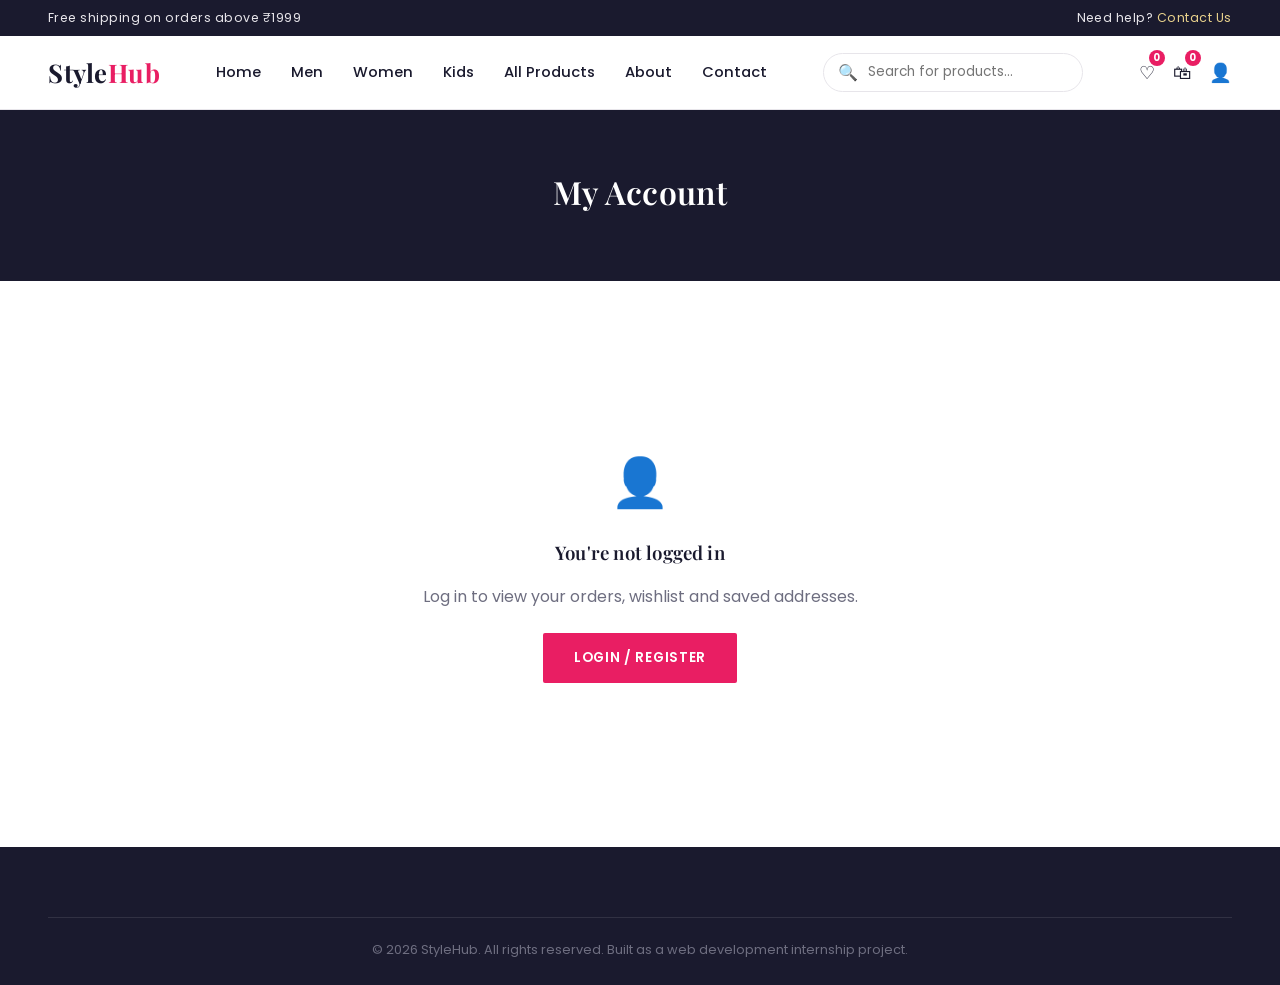
<file: stylehub/account.html>
<!DOCTYPE html>
<html lang="en">
<head>
<meta charset="UTF-8">
<meta name="viewport" content="width=device-width, initial-scale=1.0">
<title>My Account — StyleHub</title>
<link rel="preconnect" href="https://fonts.googleapis.com">
<link href="https://fonts.googleapis.com/css2?family=Playfair+Display:wght@500;600;700&family=Poppins:wght@300;400;500;600;700&display=swap" rel="stylesheet">
<link rel="stylesheet" href="css/style.css">
</head>
<body>

<div class="topbar"><div class="container"><span>Free shipping on orders above ₹1999</span><span>Need help? <a href="contact.html">Contact Us</a></span></div></div>

<header class="navbar">
  <div class="container">
    <a href="index.html" class="logo">Style<span>Hub</span></a>
    <button class="nav-toggle" aria-label="Toggle menu">☰</button>
    <nav class="nav-links">
      <a href="index.html">Home</a>
      <a href="products.html?category=men">Men</a>
      <a href="products.html?category=women">Women</a>
      <a href="products.html?category=kids">Kids</a>
      <a href="products.html">All Products</a>
      <a href="about.html">About</a>
      <a href="contact.html">Contact</a>
    </nav>
    <form class="search-box js-search-form"><span>🔍</span><input type="text" placeholder="Search for products..."></form>
    <div class="nav-actions">
      <a href="account.html?tab=wishlist" class="nav-icon">♡<span class="nav-badge js-wishlist-count">0</span></a>
      <a href="cart.html" class="nav-icon">🛍<span class="nav-badge js-cart-count">0</span></a>
      <a href="account.html" class="nav-icon">👤</a>
    </div>
  </div>
</header>

<div class="page-banner"><div class="container"><h1>My Account</h1></div></div>

<section class="section container" id="logged-out-view" style="display:none;">
  <div class="empty-state">
    <div class="icon">👤</div>
    <h3>You're not logged in</h3>
    <p style="color:var(--gray); margin-bottom:24px;">Log in to view your orders, wishlist and saved addresses.</p>
    <a href="login.html?next=account.html" class="btn btn-primary">Login / Register</a>
  </div>
</section>

<section class="section container" id="logged-in-view">
  <div class="account-layout">
    <nav class="account-nav">
      <a href="#" data-tab="profile" class="active">Profile</a>
      <a href="#" data-tab="orders">Order History</a>
      <a href="#" data-tab="addresses">Saved Addresses</a>
      <a href="#" data-tab="wishlist">Wishlist</a>
      <a href="#" data-tab="preferences">Size Preferences</a>
      <a href="#" id="logout-link">Logout</a>
    </nav>

    <div>
      <div class="account-panel active" id="panel-profile">
        <h3>Profile</h3>
        <div id="profile-info"></div>
      </div>

      <div class="account-panel" id="panel-orders">
        <h3>Order History</h3>
        <div id="orders-list"></div>
      </div>

      <div class="account-panel" id="panel-addresses">
        <h3>Saved Addresses</h3>
        <div id="addresses-list"></div>
      </div>

      <div class="account-panel" id="panel-wishlist">
        <h3>Wishlist</h3>
        <div class="product-grid" id="wishlist-grid"></div>
      </div>

      <div class="account-panel" id="panel-preferences">
        <h3>Size Preferences</h3>
        <p style="color:var(--gray); margin-bottom:18px;">Save your usual sizes so future checkouts are faster.</p>
        <div class="form-row">
          <div class="form-group"><label>Top Size</label><select id="pref-top"><option>XS</option><option>S</option><option selected>M</option><option>L</option><option>XL</option><option>XXL</option></select></div>
          <div class="form-group"><label>Bottom Size</label><select id="pref-bottom"><option>28</option><option selected>30</option><option>32</option><option>34</option><option>36</option></select></div>
        </div>
        <div class="form-group"><label>Footwear Size</label><select id="pref-shoe"><option>6</option><option>7</option><option selected>8</option><option>9</option><option>10</option><option>11</option></select></div>
        <button class="btn btn-primary" id="save-prefs">Save Preferences</button>
      </div>
    </div>
  </div>
</section>

<footer class="footer"><div class="container"><div class="footer-bottom">© 2026 StyleHub. All rights reserved. Built as a web development internship project.</div></div></footer>

<script src="js/data.js"></script>
<script src="js/cart.js"></script>
<script src="js/main.js"></script>
<script src="js/account.js"></script>
</body>
</html>
</file>
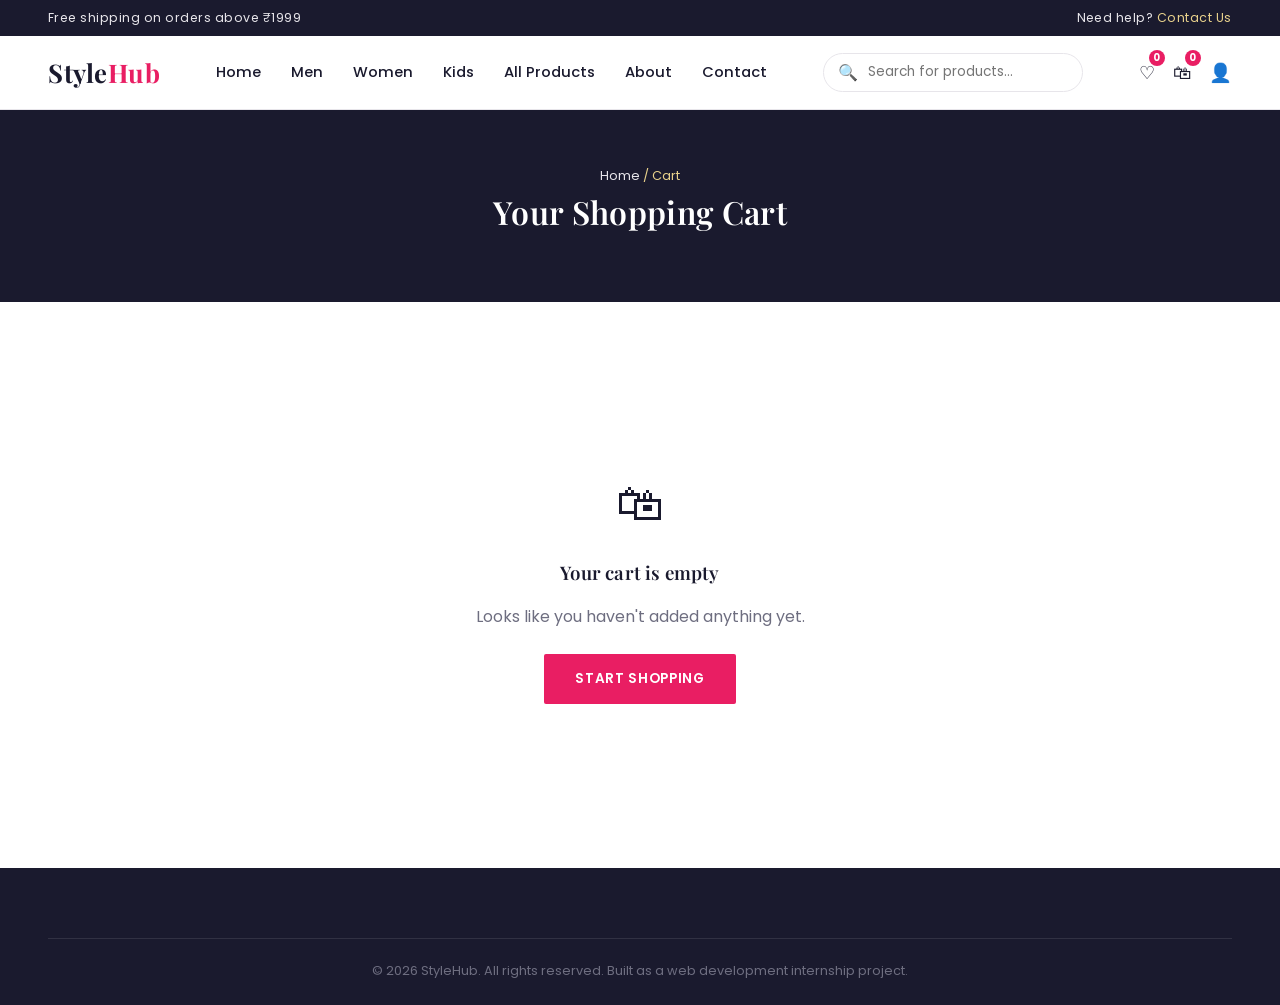
<file: stylehub/cart.html>
<!DOCTYPE html>
<html lang="en">
<head>
<meta charset="UTF-8">
<meta name="viewport" content="width=device-width, initial-scale=1.0">
<title>Your Cart — StyleHub</title>
<link rel="preconnect" href="https://fonts.googleapis.com">
<link href="https://fonts.googleapis.com/css2?family=Playfair+Display:wght@500;600;700&family=Poppins:wght@300;400;500;600;700&display=swap" rel="stylesheet">
<link rel="stylesheet" href="css/style.css">
</head>
<body>

<div class="topbar"><div class="container"><span>Free shipping on orders above ₹1999</span><span>Need help? <a href="contact.html">Contact Us</a></span></div></div>

<header class="navbar">
  <div class="container">
    <a href="index.html" class="logo">Style<span>Hub</span></a>
    <button class="nav-toggle" aria-label="Toggle menu">☰</button>
    <nav class="nav-links">
      <a href="index.html">Home</a>
      <a href="products.html?category=men">Men</a>
      <a href="products.html?category=women">Women</a>
      <a href="products.html?category=kids">Kids</a>
      <a href="products.html">All Products</a>
      <a href="about.html">About</a>
      <a href="contact.html">Contact</a>
    </nav>
    <form class="search-box js-search-form"><span>🔍</span><input type="text" placeholder="Search for products..."></form>
    <div class="nav-actions">
      <a href="account.html?tab=wishlist" class="nav-icon">♡<span class="nav-badge js-wishlist-count">0</span></a>
      <a href="cart.html" class="nav-icon active">🛍<span class="nav-badge js-cart-count">0</span></a>
      <a href="account.html" class="nav-icon">👤</a>
    </div>
  </div>
</header>

<div class="page-banner">
  <div class="container"><div class="breadcrumb"><a href="index.html">Home</a> / Cart</div><h1>Your Shopping Cart</h1></div>
</div>

<section class="section container">
  <div id="cart-content"></div>
</section>

<footer class="footer">
  <div class="container"><div class="footer-bottom">© 2026 StyleHub. All rights reserved. Built as a web development internship project.</div></div>
</footer>

<script src="js/data.js"></script>
<script src="js/cart.js"></script>
<script src="js/main.js"></script>
<script src="js/cart-page.js"></script>
</body>
</html>
</file>
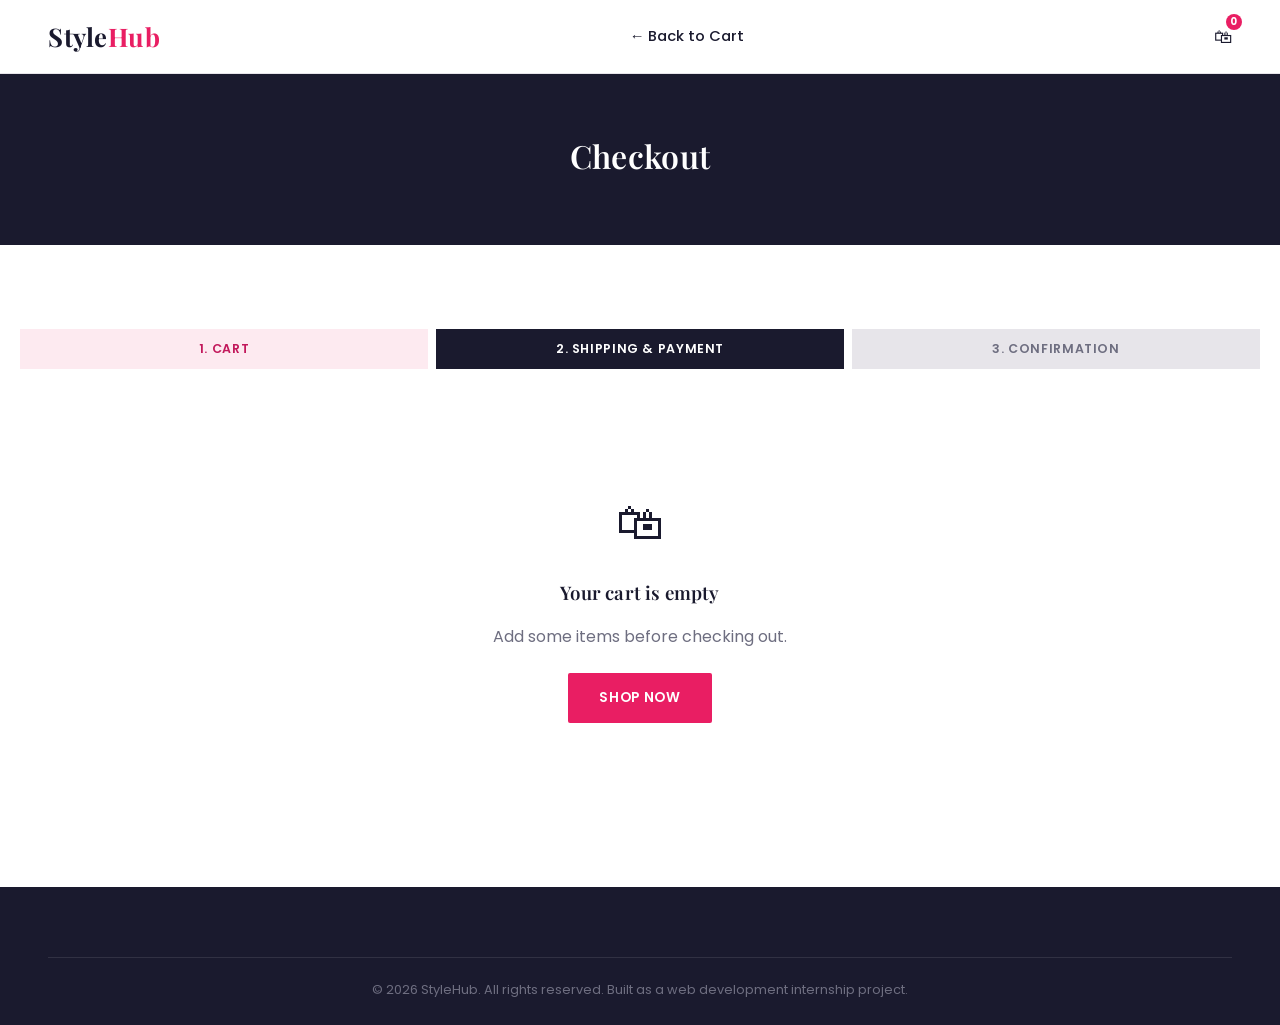
<file: stylehub/checkout.html>
<!DOCTYPE html>
<html lang="en">
<head>
<meta charset="UTF-8">
<meta name="viewport" content="width=device-width, initial-scale=1.0">
<title>Checkout — StyleHub</title>
<link rel="preconnect" href="https://fonts.googleapis.com">
<link href="https://fonts.googleapis.com/css2?family=Playfair+Display:wght@500;600;700&family=Poppins:wght@300;400;500;600;700&display=swap" rel="stylesheet">
<link rel="stylesheet" href="css/style.css">
</head>
<body>

<header class="navbar">
  <div class="container">
    <a href="index.html" class="logo">Style<span>Hub</span></a>
    <nav class="nav-links"><a href="cart.html">← Back to Cart</a></nav>
    <div class="nav-actions"><a href="cart.html" class="nav-icon">🛍<span class="nav-badge js-cart-count">0</span></a></div>
  </div>
</header>

<div class="page-banner"><div class="container"><h1>Checkout</h1></div></div>

<section class="section container">
  <div class="checkout-steps">
    <div class="checkout-step done">1. Cart</div>
    <div class="checkout-step active">2. Shipping & Payment</div>
    <div class="checkout-step">3. Confirmation</div>
  </div>

  <div id="checkout-content"></div>
</section>

<footer class="footer"><div class="container"><div class="footer-bottom">© 2026 StyleHub. All rights reserved. Built as a web development internship project.</div></div></footer>

<script src="js/data.js"></script>
<script src="js/cart.js"></script>
<script src="js/main.js"></script>
<script src="js/checkout.js"></script>
</body>
</html>
</file>
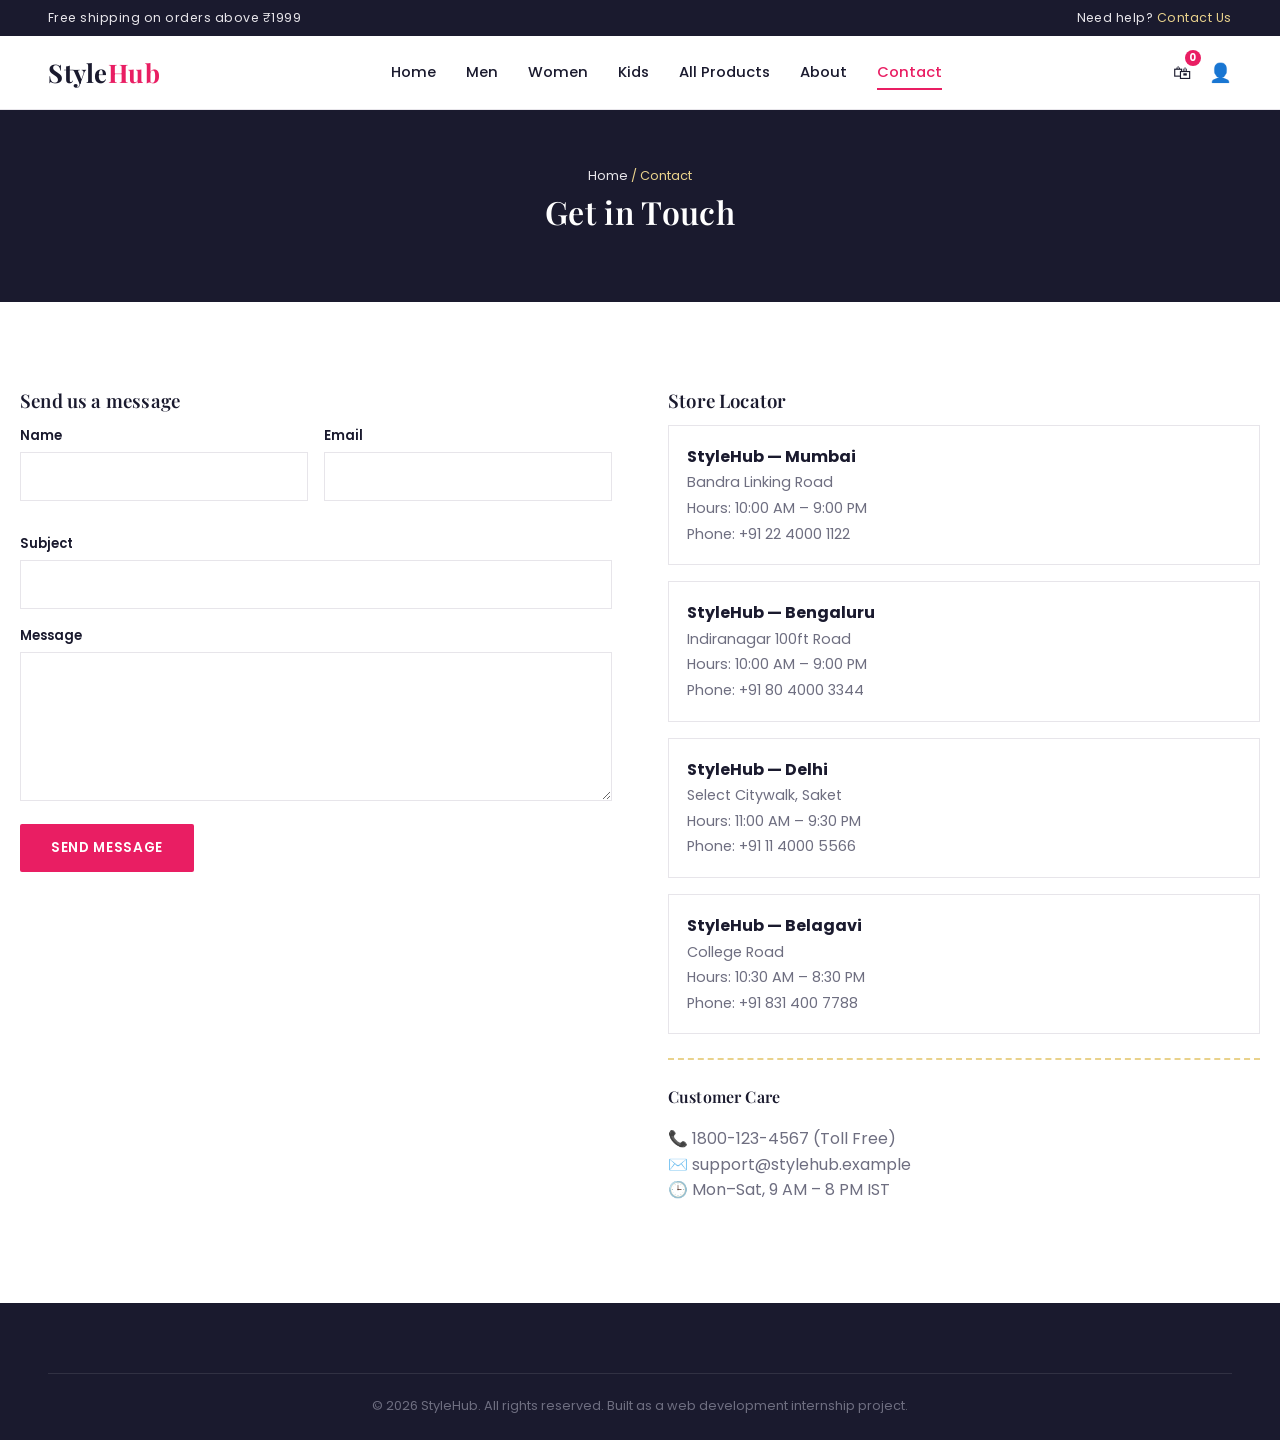
<file: stylehub/contact.html>
<!DOCTYPE html>
<html lang="en">
<head>
<meta charset="UTF-8">
<meta name="viewport" content="width=device-width, initial-scale=1.0">
<title>Contact Us — StyleHub</title>
<link rel="preconnect" href="https://fonts.googleapis.com">
<link href="https://fonts.googleapis.com/css2?family=Playfair+Display:wght@500;600;700&family=Poppins:wght@300;400;500;600;700&display=swap" rel="stylesheet">
<link rel="stylesheet" href="css/style.css">
</head>
<body>

<div class="topbar"><div class="container"><span>Free shipping on orders above ₹1999</span><span>Need help? <a href="contact.html">Contact Us</a></span></div></div>

<header class="navbar">
  <div class="container">
    <a href="index.html" class="logo">Style<span>Hub</span></a>
    <button class="nav-toggle" aria-label="Toggle menu">☰</button>
    <nav class="nav-links">
      <a href="index.html">Home</a>
      <a href="products.html?category=men">Men</a>
      <a href="products.html?category=women">Women</a>
      <a href="products.html?category=kids">Kids</a>
      <a href="products.html">All Products</a>
      <a href="about.html">About</a>
      <a href="contact.html" class="active">Contact</a>
    </nav>
    <div class="nav-actions">
      <a href="cart.html" class="nav-icon">🛍<span class="nav-badge js-cart-count">0</span></a>
      <a href="account.html" class="nav-icon">👤</a>
    </div>
  </div>
</header>

<div class="page-banner"><div class="container"><div class="breadcrumb"><a href="index.html">Home</a> / Contact</div><h1>Get in Touch</h1></div></div>

<section class="section container">
  <div class="grid-2" style="gap:56px;">
    <div>
      <h3>Send us a message</h3>
      <form id="contact-form">
        <div class="form-row">
          <div class="form-group"><label>Name</label><input required name="name"></div>
          <div class="form-group"><label>Email</label><input required type="email" name="email"></div>
        </div>
        <div class="form-group"><label>Subject</label><input required name="subject"></div>
        <div class="form-group"><label>Message</label><textarea required name="message" rows="5"></textarea></div>
        <button class="btn btn-primary" type="submit">Send Message</button>
      </form>
    </div>
    <div>
      <h3>Store Locator</h3>
      <div id="store-list"></div>
      <div class="stitch" style="margin:24px 0;"></div>
      <h4 style="margin-bottom:8px;">Customer Care</h4>
      <p style="color:var(--gray);">📞 1800-123-4567 (Toll Free)<br>✉️ support@stylehub.example<br>🕒 Mon–Sat, 9 AM – 8 PM IST</p>
    </div>
  </div>
</section>

<footer class="footer"><div class="container"><div class="footer-bottom">© 2026 StyleHub. All rights reserved. Built as a web development internship project.</div></div></footer>

<script src="js/data.js"></script>
<script src="js/cart.js"></script>
<script src="js/main.js"></script>
<script>
  document.getElementById("store-list").innerHTML = STORE_LOCATIONS.map(s => `
    <div class="order-card">
      <strong>StyleHub — ${s.city}</strong><br>
      <span style="color:var(--gray); font-size:.9rem;">${s.area}<br>Hours: ${s.hours}<br>Phone: ${s.phone}</span>
    </div>`).join("");

  document.getElementById("contact-form").addEventListener("submit", e => {
    e.preventDefault();
    showToast("Message sent — we'll get back to you within 24 hours.");
    e.target.reset();
  });
</script>
</body>
</html>
</file>
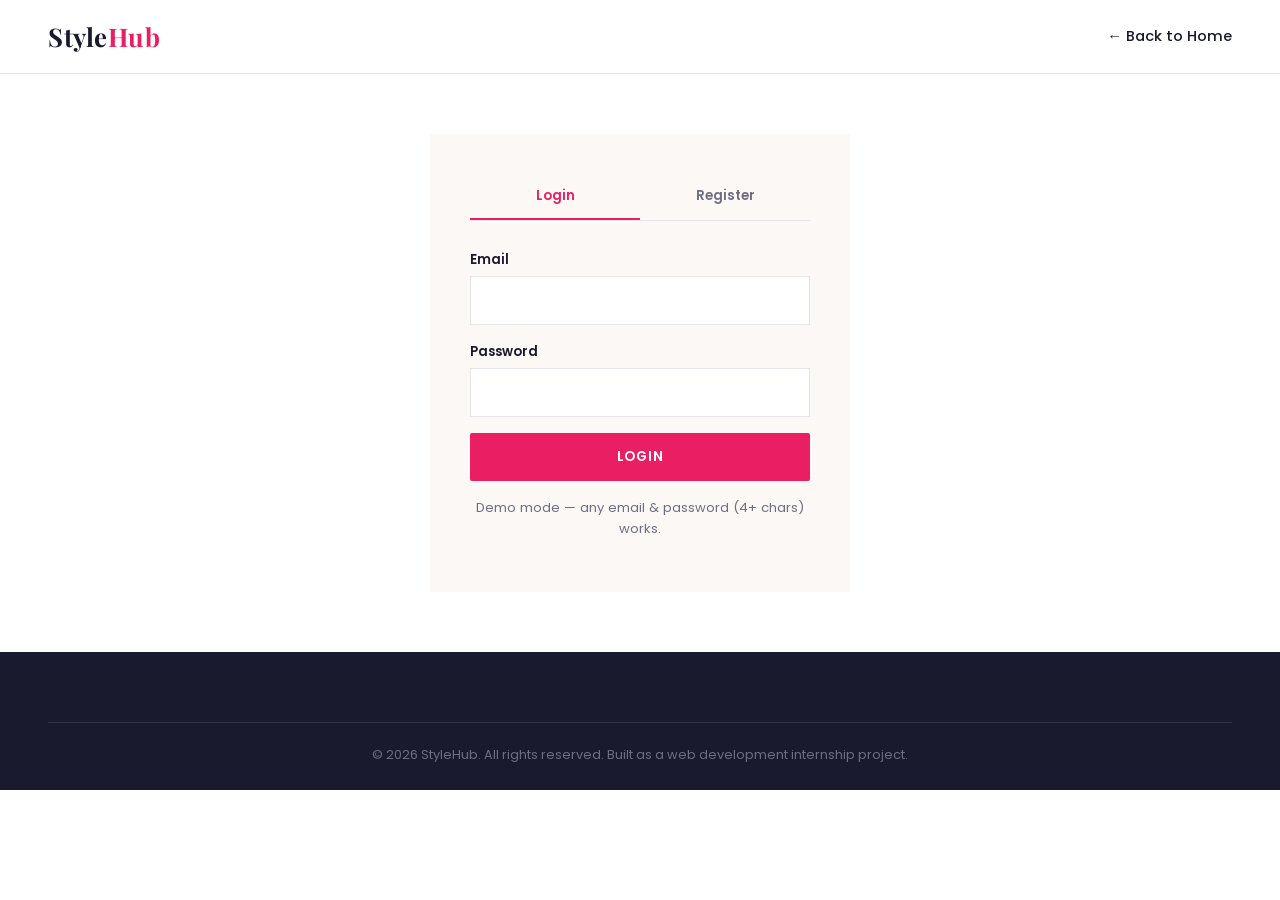
<file: stylehub/login.html>
<!DOCTYPE html>
<html lang="en">
<head>
<meta charset="UTF-8">
<meta name="viewport" content="width=device-width, initial-scale=1.0">
<title>Login or Register — StyleHub</title>
<link rel="preconnect" href="https://fonts.googleapis.com">
<link href="https://fonts.googleapis.com/css2?family=Playfair+Display:wght@500;600;700&family=Poppins:wght@300;400;500;600;700&display=swap" rel="stylesheet">
<link rel="stylesheet" href="css/style.css">
</head>
<body>

<header class="navbar">
  <div class="container">
    <a href="index.html" class="logo">Style<span>Hub</span></a>
    <nav class="nav-links"><a href="index.html">← Back to Home</a></nav>
  </div>
</header>

<section class="container">
  <div class="auth-wrap">
    <div class="auth-tabs">
      <button class="active" data-tab="login">Login</button>
      <button data-tab="register">Register</button>
    </div>

    <div class="auth-panel active" id="panel-login">
      <form id="login-form">
        <div class="form-group"><label>Email</label><input type="email" name="email" required></div>
        <div class="form-group"><label>Password</label><input type="password" name="password" required minlength="4"></div>
        <button class="btn btn-primary btn-block" type="submit">Login</button>
      </form>
      <p style="text-align:center; font-size:.82rem; color:var(--gray); margin-top:16px;">Demo mode — any email & password (4+ chars) works.</p>
    </div>

    <div class="auth-panel" id="panel-register">
      <form id="register-form">
        <div class="form-group"><label>Full Name</label><input type="text" name="name" required></div>
        <div class="form-group"><label>Email</label><input type="email" name="email" required></div>
        <div class="form-group"><label>Password</label><input type="password" name="password" required minlength="4"></div>
        <button class="btn btn-primary btn-block" type="submit">Create Account</button>
      </form>
    </div>
  </div>
</section>

<footer class="footer"><div class="container"><div class="footer-bottom">© 2026 StyleHub. All rights reserved. Built as a web development internship project.</div></div></footer>

<script src="js/data.js"></script>
<script src="js/cart.js"></script>
<script src="js/main.js"></script>
<script>
  document.querySelectorAll(".auth-tabs button").forEach(btn => {
    btn.addEventListener("click", () => {
      document.querySelectorAll(".auth-tabs button").forEach(b => b.classList.remove("active"));
      document.querySelectorAll(".auth-panel").forEach(p => p.classList.remove("active"));
      btn.classList.add("active");
      document.getElementById("panel-" + btn.dataset.tab).classList.add("active");
    });
  });

  function goNext(){
    const next = qs("next");
    window.location.href = next && next !== "login.html" ? next : "account.html";
  }

  document.getElementById("login-form").addEventListener("submit", e => {
    e.preventDefault();
    const fd = new FormData(e.target);
    Store.login(fd.get("email"));
    showToast("Welcome back!");
    setTimeout(goNext, 500);
  });

  document.getElementById("register-form").addEventListener("submit", e => {
    e.preventDefault();
    const fd = new FormData(e.target);
    Store.login(fd.get("email"), fd.get("name"));
    showToast("Account created — welcome to StyleHub!");
    setTimeout(goNext, 500);
  });
</script>
</body>
</html>
</file>
<file: stylehub/css/style.css>
/* ============================================================
   STYLEHUB — DESIGN SYSTEM
   Palette: Pink #E91E63 · White #FFFFFF · Dark #1A1A2E · Gold #D4AF37
   Display type: Playfair Display (editorial, fashion-magazine)
   Body/UI type: Poppins
   Signature motif: dashed "stitch line" dividers referencing garment
   seams, and diagonal-cut hero panels referencing fabric cutting.
   ============================================================ */

:root{
  --pink: #E91E63;
  --pink-dark: #C2185B;
  --pink-tint: #FDEAF0;
  --white: #FFFFFF;
  --cream: #FBF8F6;
  --dark: #1A1A2E;
  --dark-soft: #2A2A45;
  --gold: #D4AF37;
  --gold-soft: #E9D28C;
  --gray: #6E6E80;
  --gray-light: #E7E5EA;
  --success: #2E7D32;
  --radius: 2px;
  --shadow: 0 8px 30px rgba(26,26,46,0.08);
  --font-display: "Playfair Display", Georgia, serif;
  --font-body: "Poppins", -apple-system, Segoe UI, sans-serif;
}

*{ box-sizing: border-box; }
html{ scroll-behavior: smooth; }
body{
  margin: 0;
  font-family: var(--font-body);
  color: var(--dark);
  background: var(--white);
  -webkit-font-smoothing: antialiased;
  line-height: 1.6;
}
img{ max-width: 100%; display: block; }
a{ color: inherit; text-decoration: none; }
ul{ list-style: none; margin: 0; padding: 0; }
button{ font-family: inherit; cursor: pointer; }
input, select, textarea{ font-family: inherit; font-size: 1rem; }
h1,h2,h3,h4{ font-family: var(--font-display); font-weight: 600; margin: 0 0 .5em; letter-spacing: .01em; }
.container{ max-width: 1240px; margin: 0 auto; padding: 0 28px; }
:focus-visible{ outline: 2px solid var(--gold); outline-offset: 2px; }

/* -------------------- Stitch divider (signature element) -------------------- */
.stitch{
  height: 0;
  border-top: 2px dashed var(--gold-soft);
  margin: 0;
}
.stitch--wide{ margin: 64px 0; }

/* -------------------- Topbar & Nav -------------------- */
.topbar{
  background: var(--dark);
  color: var(--gray-light);
  font-size: .78rem;
  letter-spacing: .04em;
}
.topbar .container{ display: flex; justify-content: space-between; align-items: center; padding-top: 8px; padding-bottom: 8px; }
.topbar a{ color: var(--gold-soft); }

.navbar{
  position: sticky; top: 0; z-index: 100;
  background: rgba(255,255,255,0.96);
  backdrop-filter: blur(6px);
  border-bottom: 1px solid var(--gray-light);
}
.navbar .container{ display: flex; align-items: center; justify-content: space-between; padding-top: 16px; padding-bottom: 16px; gap: 24px; }
.logo{ font-family: var(--font-display); font-size: 1.6rem; font-weight: 700; letter-spacing: .02em; color: var(--dark); white-space: nowrap; }
.logo span{ color: var(--pink); }
.nav-links{ display: flex; gap: 30px; }
.nav-links a{ font-size: .92rem; font-weight: 500; position: relative; padding: 4px 0; }
.nav-links a::after{ content:""; position:absolute; left:0; bottom:-2px; width:0; height:2px; background:var(--pink); transition:width .25s; }
.nav-links a:hover::after, .nav-links a.active::after{ width:100%; }
.nav-links a.active{ color: var(--pink); }
.nav-actions{ display:flex; align-items:center; gap:18px; }
.nav-icon{ position:relative; font-size:1.15rem; }
.nav-badge{
  position:absolute; top:-8px; right:-10px; background:var(--pink); color:#fff;
  font-size:.62rem; font-weight:700; min-width:16px; height:16px; border-radius:50%;
  display:flex; align-items:center; justify-content:center; padding:0 3px;
}
.search-box{ display:flex; align-items:center; border:1px solid var(--gray-light); border-radius:20px; padding:6px 14px; gap:8px; flex:1; max-width:260px; }
.search-box input{ border:none; outline:none; width:100%; font-size:.85rem; background:transparent; }
.nav-toggle{ display:none; background:none; border:none; font-size:1.4rem; }

/* -------------------- Buttons -------------------- */
.btn{
  display:inline-flex; align-items:center; justify-content:center; gap:8px;
  padding: 13px 30px; font-size:.85rem; font-weight:600; letter-spacing:.05em; text-transform:uppercase;
  border-radius: var(--radius); border:1.5px solid transparent; transition: all .2s;
}
.btn-primary{ background: var(--pink); color:#fff; }
.btn-primary:hover{ background: var(--pink-dark); }
.btn-dark{ background: var(--dark); color:#fff; }
.btn-dark:hover{ background: var(--dark-soft); }
.btn-gold{ background: var(--gold); color: var(--dark); }
.btn-gold:hover{ background: var(--gold-soft); }
.btn-outline{ background:transparent; border-color: var(--dark); color:var(--dark); }
.btn-outline:hover{ background: var(--dark); color:#fff; }
.btn-outline-pink{ background:transparent; border-color: var(--pink); color:var(--pink); }
.btn-outline-pink:hover{ background: var(--pink); color:#fff; }
.btn-block{ width:100%; }
.btn-sm{ padding: 9px 18px; font-size:.75rem; }
.btn:disabled{ opacity:.5; cursor:not-allowed; }

/* -------------------- Hero -------------------- */
.hero{
  position: relative;
  min-height: 88vh;
  display:flex; align-items:center;
  background: linear-gradient(120deg, var(--dark) 46%, var(--pink) 46.3%);
  color:#fff; overflow:hidden;
}
.hero .container{ display:grid; grid-template-columns: 1.1fr .9fr; gap:40px; align-items:center; width:100%; }
.hero-eyebrow{ font-size:.78rem; letter-spacing:.25em; text-transform:uppercase; color: var(--gold-soft); margin-bottom:18px; }
.hero h1{ font-size: clamp(2.4rem, 5vw, 4.2rem); line-height:1.05; color:#fff; margin-bottom:22px; }
.hero h1 em{ font-style: italic; color: var(--gold-soft); }
.hero p{ font-size:1.05rem; color: #E6E6EF; max-width:440px; margin-bottom:32px; }
.hero-cta{ display:flex; gap:16px; flex-wrap:wrap; }
.hero-img-wrap{ position:relative; }
.hero-img-wrap img{ width:100%; height:560px; object-fit:cover; border: 2px solid rgba(255,255,255,.25); }
.hero-tag{
  position:absolute; bottom:-22px; left:-22px; background:#fff; color:var(--dark);
  padding:16px 22px; box-shadow: var(--shadow); max-width:220px;
}
.hero-tag strong{ display:block; font-family:var(--font-display); color:var(--pink); font-size:1.1rem; }
.hero-tag span{ font-size:.75rem; color:var(--gray); }

/* -------------------- Section headers -------------------- */
.section{ padding: 84px 0; }
.section-header{ text-align:center; max-width:640px; margin:0 auto 48px; }
.section-eyebrow{ font-size:.75rem; letter-spacing:.22em; text-transform:uppercase; color:var(--pink); margin-bottom:10px; font-weight:600; }
.section-header h2{ font-size: clamp(1.8rem, 3vw, 2.6rem); }
.section-header p{ color: var(--gray); }

/* -------------------- Category cards -------------------- */
.category-grid{ display:grid; grid-template-columns: repeat(3, 1fr); gap:24px; }
.category-card{ position:relative; overflow:hidden; height:420px; }
.category-card img{ width:100%; height:100%; object-fit:cover; transition: transform .5s; }
.category-card:hover img{ transform: scale(1.06); }
.category-card::after{ content:""; position:absolute; inset:0; background: linear-gradient(to top, rgba(26,26,46,.82), rgba(26,26,46,0) 55%); }
.category-card-label{ position:absolute; left:24px; bottom:24px; z-index:2; color:#fff; }
.category-card-label h3{ color:#fff; font-size:1.5rem; margin-bottom:4px; }
.category-card-label a{ font-size:.8rem; letter-spacing:.08em; text-transform:uppercase; color: var(--gold-soft); border-bottom:1px solid var(--gold-soft); padding-bottom:2px; }

/* -------------------- Product grid & cards -------------------- */
.product-grid{ display:grid; grid-template-columns: repeat(4, 1fr); gap:26px; }
.product-card{ position:relative; background:#fff; }
.product-thumb{ position:relative; aspect-ratio: 3/4; overflow:hidden; background: var(--cream); }
.product-thumb img{ width:100%; height:100%; object-fit:cover; transition: transform .4s; }
.product-card:hover .product-thumb img{ transform: scale(1.05); }
.product-badge{ position:absolute; top:12px; left:12px; background: var(--dark); color:#fff; font-size:.68rem; text-transform:uppercase; letter-spacing:.06em; padding:4px 10px; font-weight:600; }
.wishlist-btn{
  position:absolute; top:10px; right:10px; width:34px; height:34px; border-radius:50%; background:#fff;
  display:flex; align-items:center; justify-content:center; border:none; font-size:1rem; box-shadow: var(--shadow);
}
.wishlist-btn.active{ color: var(--pink); }
.product-info{ padding: 16px 2px; }
.product-brand{ font-size:.72rem; text-transform:uppercase; letter-spacing:.08em; color: var(--gray); margin-bottom:4px; }
.product-name{ font-size:.98rem; font-weight:600; margin-bottom:6px; }
.product-name a:hover{ color: var(--pink); }
.product-price{ display:flex; align-items:center; gap:8px; }
.price-now{ font-weight:700; color: var(--pink-dark); }
.price-was{ font-size:.82rem; color: var(--gray); text-decoration: line-through; }
.product-rating{ font-size:.78rem; color: var(--gold); margin-top:4px; }
.quick-add{ margin-top:10px; width:100%; }

/* -------------------- Filters (Product Listing) -------------------- */
.listing-layout{ display:grid; grid-template-columns: 260px 1fr; gap:40px; align-items:start; }
.filter-panel{ background: var(--cream); padding: 24px; position: sticky; top: 96px; }
.filter-group{ margin-bottom: 26px; }
.filter-group h4{ font-family: var(--font-body); font-size:.82rem; text-transform:uppercase; letter-spacing:.08em; margin-bottom:12px; color: var(--dark); }
.filter-option{ display:flex; align-items:center; gap:8px; margin-bottom:9px; font-size:.88rem; color: var(--gray); }
.filter-option input{ accent-color: var(--pink); }
.swatch-row{ display:flex; flex-wrap:wrap; gap:8px; }
.swatch{ width:26px; height:26px; border-radius:50%; border:2px solid var(--gray-light); cursor:pointer; }
.swatch.selected{ border-color: var(--pink); }
.size-row{ display:flex; flex-wrap:wrap; gap:8px; }
.size-chip{ border:1px solid var(--gray-light); padding:6px 11px; font-size:.8rem; background:#fff; cursor:pointer; }
.size-chip.selected{ border-color: var(--pink); color: var(--pink); background: var(--pink-tint); }
.listing-toolbar{ display:flex; justify-content:space-between; align-items:center; margin-bottom:24px; flex-wrap:wrap; gap:12px; }
.listing-toolbar select{ border:1px solid var(--gray-light); padding:9px 12px; }

/* -------------------- Product Detail -------------------- */
.pd-layout{ display:grid; grid-template-columns: 1fr 1fr; gap:56px; }
.pd-gallery-main{ aspect-ratio: 3/4; overflow:hidden; background: var(--cream); margin-bottom:12px; }
.pd-gallery-main img{ width:100%; height:100%; object-fit:cover; }
.pd-thumbs{ display:flex; gap:10px; }
.pd-thumbs img{ width:76px; height:96px; object-fit:cover; cursor:pointer; border:2px solid transparent; opacity:.7; }
.pd-thumbs img.active{ border-color: var(--pink); opacity:1; }
.pd-brand{ text-transform:uppercase; letter-spacing:.1em; font-size:.8rem; color: var(--pink); font-weight:600; margin-bottom:8px; }
.pd-title{ font-size:2rem; margin-bottom:10px; }
.pd-rating{ color: var(--gold); font-size:.9rem; margin-bottom:16px; }
.pd-price{ font-size:1.7rem; font-weight:700; color: var(--pink-dark); margin-bottom:4px; }
.pd-price .price-was{ font-size:1rem; margin-left:10px; }
.pd-desc{ color: var(--gray); margin: 18px 0 26px; }
.option-label{ font-size:.85rem; font-weight:600; margin-bottom:10px; display:flex; justify-content:space-between; }
.option-label a{ font-size:.78rem; color: var(--pink); font-weight:500; }
.qty-selector{ display:flex; align-items:center; border:1px solid var(--gray-light); width:130px; }
.qty-selector button{ width:38px; height:44px; background:none; border:none; font-size:1.1rem; }
.qty-selector input{ width:54px; text-align:center; border:none; }
.pd-actions{ display:flex; gap:14px; margin: 28px 0; }
.pd-meta{ font-size:.85rem; color: var(--gray); }
.pd-meta li{ margin-bottom:6px; }
.tabs-nav{ display:flex; gap:32px; border-bottom:1px solid var(--gray-light); margin-top:56px; }
.tabs-nav button{ background:none; border:none; padding:14px 0; font-weight:600; color: var(--gray); border-bottom:2px solid transparent; }
.tabs-nav button.active{ color: var(--dark); border-color: var(--pink); }
.tab-panel{ display:none; padding: 28px 0; }
.tab-panel.active{ display:block; }
.review-item{ padding: 18px 0; border-bottom:1px solid var(--gray-light); }
.review-item .stars{ color: var(--gold); font-size:.85rem; }
.review-item strong{ display:block; margin-bottom:4px; }
.size-guide-table{ width:100%; border-collapse: collapse; font-size:.85rem; }
.size-guide-table th, .size-guide-table td{ border:1px solid var(--gray-light); padding:8px 12px; text-align:center; }

/* -------------------- Cart -------------------- */
.cart-layout{ display:grid; grid-template-columns: 1fr 380px; gap:48px; align-items:start; }
.cart-item{ display:grid; grid-template-columns: 100px 1fr auto auto; gap:18px; align-items:center; padding: 20px 0; border-bottom:1px solid var(--gray-light); }
.cart-item img{ width:100px; height:120px; object-fit:cover; }
.cart-item-name{ font-weight:600; margin-bottom:4px; }
.cart-item-meta{ font-size:.82rem; color: var(--gray); }
.cart-item-remove{ background:none; border:none; color: var(--gray); font-size:.8rem; margin-top:8px; text-decoration:underline; }
.summary-card{ background: var(--cream); padding: 28px; position:sticky; top:96px; }
.summary-row{ display:flex; justify-content:space-between; font-size:.92rem; margin-bottom:12px; color: var(--gray); }
.summary-row.total{ color: var(--dark); font-weight:700; font-size:1.15rem; border-top: 2px dashed var(--gold-soft); padding-top:14px; margin-top:14px; }
.coupon-row{ display:flex; gap:8px; margin: 18px 0; }
.coupon-row input{ flex:1; padding:11px 12px; border:1px solid var(--gray-light); }
.empty-state{ text-align:center; padding: 80px 20px; }
.empty-state .icon{ font-size:3rem; margin-bottom:16px; }

/* -------------------- Checkout -------------------- */
.checkout-layout{ display:grid; grid-template-columns: 1fr 380px; gap:48px; align-items:start; }
.checkout-steps{ display:flex; gap:8px; margin-bottom:36px; }
.checkout-step{ flex:1; text-align:center; padding:10px; font-size:.78rem; text-transform:uppercase; letter-spacing:.05em; background: var(--gray-light); color: var(--gray); font-weight:600; }
.checkout-step.active{ background: var(--dark); color:#fff; }
.checkout-step.done{ background: var(--pink-tint); color: var(--pink-dark); }
.form-card{ background: var(--cream); padding: 28px; margin-bottom:24px; }
.form-row{ display:grid; grid-template-columns: 1fr 1fr; gap:16px; margin-bottom:16px; }
.form-group{ margin-bottom:16px; }
.form-group label{ display:block; font-size:.82rem; font-weight:600; margin-bottom:6px; }
.form-group input, .form-group select, .form-group textarea{ width:100%; padding:11px 12px; border:1px solid var(--gray-light); background:#fff; }
.pay-option{ display:flex; align-items:center; gap:12px; padding:14px; border:1px solid var(--gray-light); margin-bottom:10px; cursor:pointer; }
.pay-option input{ accent-color: var(--pink); }
.pay-option.selected{ border-color: var(--pink); background: var(--pink-tint); }
.order-line{ display:flex; justify-content:space-between; font-size:.85rem; margin-bottom:10px; color: var(--gray); }

/* -------------------- Auth -------------------- */
.auth-wrap{ max-width:420px; margin: 60px auto; padding: 40px; background: var(--cream); }
.auth-tabs{ display:flex; margin-bottom:28px; border-bottom:1px solid var(--gray-light); }
.auth-tabs button{ flex:1; background:none; border:none; padding:12px; font-weight:600; color: var(--gray); border-bottom:2px solid transparent; }
.auth-tabs button.active{ color: var(--pink); border-color: var(--pink); }
.auth-panel{ display:none; }
.auth-panel.active{ display:block; }

/* -------------------- Account -------------------- */
.account-layout{ display:grid; grid-template-columns: 240px 1fr; gap:40px; }
.account-nav a{ display:block; padding:12px 16px; font-size:.9rem; border-left:2px solid transparent; }
.account-nav a.active{ color: var(--pink); border-color: var(--pink); background: var(--pink-tint); font-weight:600; }
.account-panel{ display:none; }
.account-panel.active{ display:block; }
.order-card{ border:1px solid var(--gray-light); padding:18px; margin-bottom:16px; }
.order-card-head{ display:flex; justify-content:space-between; margin-bottom:10px; font-size:.85rem; }
.status-pill{ padding:4px 12px; border-radius:12px; font-size:.72rem; font-weight:700; text-transform:uppercase; background: var(--pink-tint); color: var(--pink-dark); }
.track-bar{ display:flex; margin: 18px 0; }
.track-step{ flex:1; text-align:center; position:relative; font-size:.72rem; color: var(--gray); }
.track-step::before{ content:""; width:14px; height:14px; border-radius:50%; background: var(--gray-light); display:block; margin: 0 auto 6px; }
.track-step.done::before{ background: var(--pink); }
.track-step.done{ color: var(--dark); font-weight:600; }

/* -------------------- Misc cards / testimonials / newsletter -------------------- */
.offer-strip{ background: var(--dark); color:#fff; padding: 46px 0; text-align:center; }
.offer-strip h3{ color:#fff; font-size:1.6rem; }
.offer-strip p{ color: var(--gold-soft); }
.testimonial-grid{ display:grid; grid-template-columns: repeat(3,1fr); gap:24px; }
.testimonial-card{ padding: 26px; background: var(--cream); }
.testimonial-card .stars{ color: var(--gold); margin-bottom:10px; }
.newsletter{ background: var(--pink); color:#fff; padding: 60px 0; text-align:center; }
.newsletter h3{ color:#fff; }
.newsletter-form{ display:flex; max-width:440px; margin: 22px auto 0; gap:10px; }
.newsletter-form input{ flex:1; padding:13px 16px; border:none; }

/* -------------------- Footer -------------------- */
.footer{ background: var(--dark); color: var(--gray-light); padding: 70px 0 24px; }
.footer-grid{ display:grid; grid-template-columns: 1.4fr 1fr 1fr 1fr; gap:40px; margin-bottom:50px; }
.footer h4{ color:#fff; font-family: var(--font-body); font-size:.85rem; text-transform:uppercase; letter-spacing:.08em; margin-bottom:18px; }
.footer li{ margin-bottom:10px; font-size:.88rem; }
.footer a:hover{ color: var(--gold-soft); }
.footer-bottom{ border-top:1px solid rgba(255,255,255,.1); padding-top:22px; text-align:center; font-size:.8rem; color: var(--gray); }
.social-row{ display:flex; gap:14px; margin-top:16px; }
.social-row a{ width:34px; height:34px; border:1px solid rgba(255,255,255,.25); border-radius:50%; display:flex; align-items:center; justify-content:center; }

/* -------------------- Page banner (used on inner pages) -------------------- */
.page-banner{ background: var(--dark); color:#fff; padding: 56px 0; text-align:center; }
.page-banner h1{ color:#fff; margin-bottom:8px; }
.breadcrumb{ font-size:.8rem; color: var(--gold-soft); }
.breadcrumb a{ color: var(--gray-light); }

/* -------------------- Toast -------------------- */
.toast{
  position: fixed; bottom: 28px; right: 28px; background: var(--dark); color:#fff;
  padding: 14px 22px; box-shadow: var(--shadow); transform: translateY(120%); transition: transform .3s; z-index: 999; font-size:.88rem;
}
.toast.show{ transform: translateY(0); }

/* -------------------- Utility -------------------- */
.grid-2{ display:grid; grid-template-columns:1fr 1fr; gap:24px; }
.mt-0{ margin-top:0; } .mb-0{ margin-bottom:0; }
.text-center{ text-align:center; }
.flex-between{ display:flex; justify-content:space-between; align-items:center; }

/* -------------------- Responsive -------------------- */
@media (max-width: 980px){
  .hero{ background: var(--dark); }
  .hero .container{ grid-template-columns: 1fr; }
  .hero-img-wrap{ display:none; }
  .category-grid{ grid-template-columns: 1fr; }
  .product-grid{ grid-template-columns: repeat(2,1fr); }
  .listing-layout, .pd-layout, .cart-layout, .checkout-layout, .account-layout{ grid-template-columns: 1fr; }
  .filter-panel{ position:static; }
  .footer-grid{ grid-template-columns: 1fr 1fr; }
  .testimonial-grid{ grid-template-columns: 1fr; }
  .cart-item{ grid-template-columns: 80px 1fr; }
}
@media (max-width: 720px){
  .nav-links{ position:fixed; top:64px; left:0; right:0; background:#fff; flex-direction:column; padding:20px 28px; gap:16px; border-bottom:1px solid var(--gray-light); display:none; }
  .nav-links.open{ display:flex; }
  .nav-toggle{ display:block; }
  .search-box{ display:none; }
  .product-grid{ grid-template-columns: repeat(2,1fr); gap:16px; }
  .form-row{ grid-template-columns: 1fr; }
  .footer-grid{ grid-template-columns: 1fr; gap:30px; }
}
</file>
